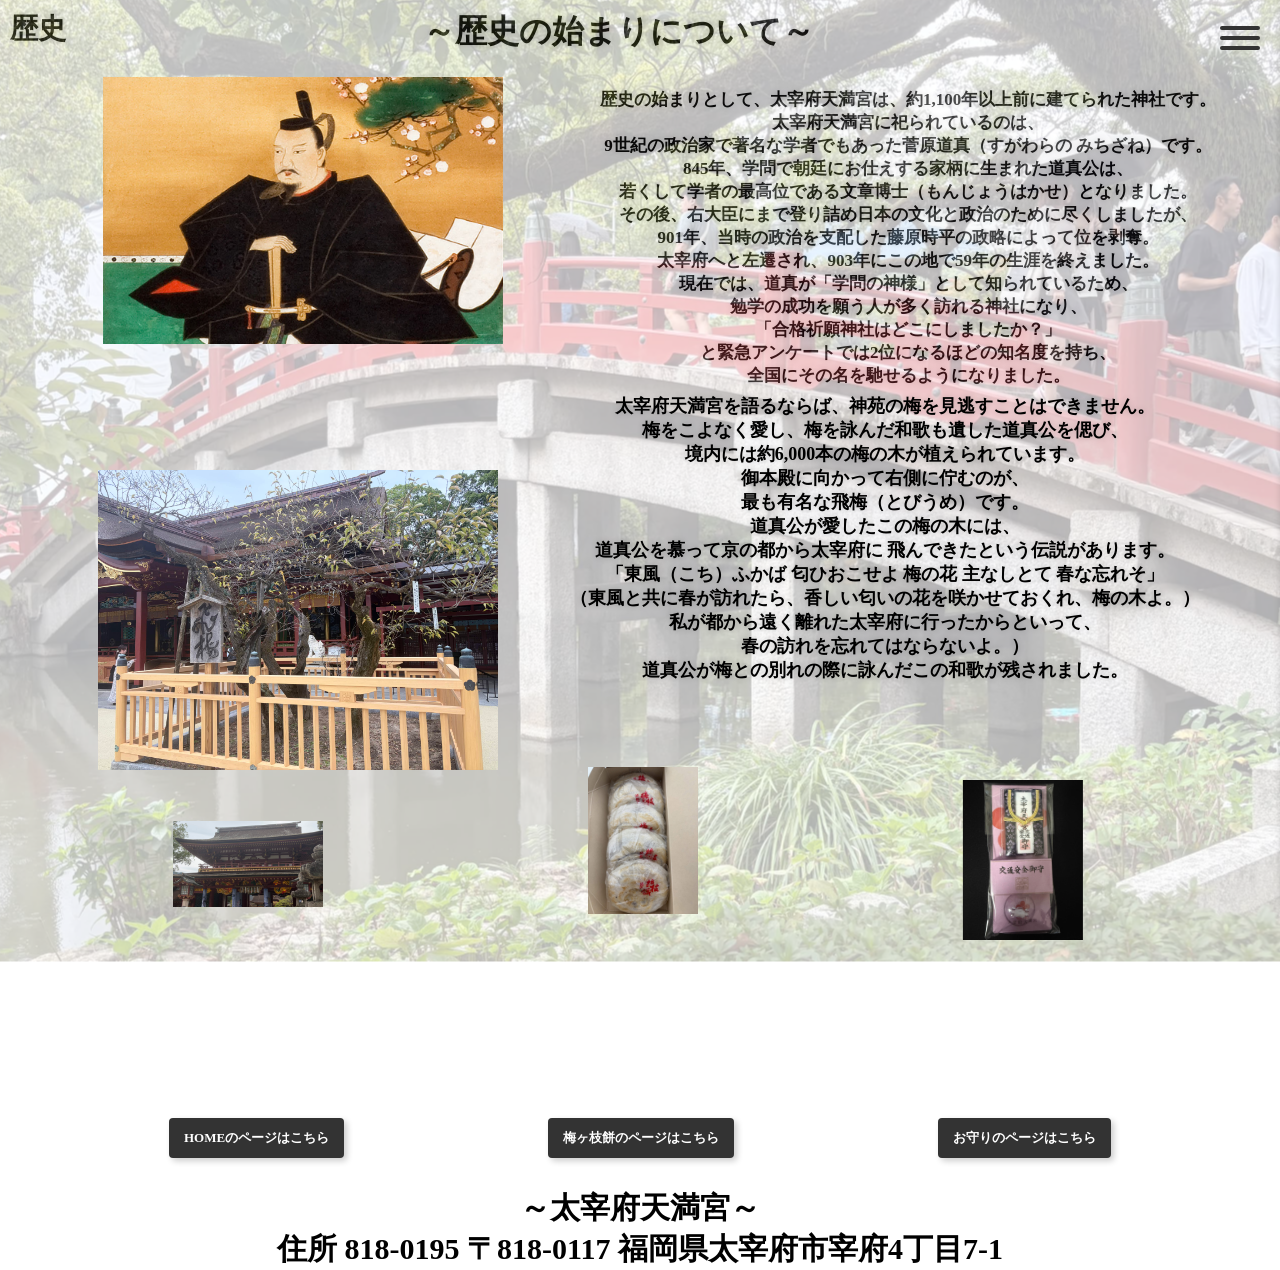
<file: 完成物/history.html>
<!DOCTYPE html>
<html lang="ja">

<head>
    <meta charset="UTF-8">
    <meta name="viewport" content="width=device-width, initial-scale=1.0">
    <title>太宰府天満宮の解説 歴史</title>
    <link rel="stylesheet" href="style.css">
</head>

<body>
    <header class="contaier">
        <h1 class="shadow1">歴史</h1>
        <p class="shadow2">～歴史の始まりについて～</p>
    </header>
    <div class="history1">
        <nav>

            <div class="history1">
                <p>歴史の始まりとして、太宰府天満宮は、約1,100年以上前に建てられた神社です。<br>
                    太宰府天満宮に祀られているのは、<br>9世紀の政治家で著名な学者でもあった菅原道真（すがわらの みちざね）です。<br>
                    845年、学問で朝廷にお仕えする家柄に生まれた道真公は、<br>若くして学者の最高位である文章博士（もんじょうはかせ）となりました。<br>その後、右大臣にまで登り詰め日本の文化と政治のために尽くしましたが、<br>901年、当時の政治を支配した藤原時平の政略によって位を剥奪。<br>太宰府へと左遷され、903年にこの地で59年の生涯を終えました。
                    <br>現在では、道真が「学問の神様」として知られているため、<br>勉学の成功を願う人が多く訪れる神社になり、<br>「合格祈願神社はどこにしましたか？」<br>と緊急アンケートでは2位になるほどの知名度を持ち、<br>全国にその名を馳せるようになりました。
                </p>

                <ul class="ume">
                    <img src="IMG_4832 (1).jpg" alt="太宰府天満宮の写真">
                </ul>
                <div class="sugawara2">
                    <!--<img src="img-sugawaranomichizanekou1.jpg" alt="菅原道真">-->
                    <div class="umeki">
                        <!--<img src="IMG_4836.jpg" alt="梅木">-->
                    </div>


                </div>

                <h1 class="shadow3">


                    <p>

                        太宰府天満宮を語るならば、神苑の梅を見逃すことはできません。<br>梅をこよなく愛し、梅を詠んだ和歌も遺した道真公を偲び、<br>境内には約6,000本の梅の木が植えられています。<br>御本殿に向かって右側に佇むのが、<br>最も有名な飛梅（とびうめ）です。<br>道真公が愛したこの梅の木には、<br>道真公を慕って京の都から太宰府に
                        飛んできたという伝説があります。<br>
                        「東風（こち）ふかば
                        匂ひおこせよ
                        梅の花
                        主なしとて
                        春な忘れそ」<br>
                        （東風と共に春が訪れたら、香しい匂いの花を咲かせておくれ、梅の木よ。）<br>私が都から遠く離れた太宰府に行ったからといって、<br>春の訪れを忘れてはならないよ。）<br>
                        道真公が梅との別れの際に詠んだこの和歌が残されました。

                    </p>

                </h1>
            </div>
            <div class="menu-wrapper">
                <input type="checkbox" id="menu-toggle" hidden>

                <label class="menu-icon" for="menu-toggle">
                    <span></span>
                    <span></span>
                    <span></span>
                </label>

                <div class="overlay"></div>

                <nav class="menu">
                    <ul>
                        <li><a href="index.html">HOME</a></li>
                        <li><a href="history.html">歴史</a></li>
                        <li><a href="gourmet.html">梅ヶ枝餅</a></li>
                        <li><a href="goods.html">お守り</a></li>
                    </ul>
                </nav>
            </div>

        </nav>
        <main>

        </main>
    </div>
    <footer>
        <div class="dazaihu2">

        </div>
        <div class="umegaikun2">
            <!--<img src="IMG_4843.jpg" alt="菅原道真">-->
        </div>
        <div class="omamori8">
            <!--<img src="IMG_4846.jpg" alt="お守り">-->
        </div>
        <a href="index.html" class="btn" target="_blank" rel="noopener">HOMEのページはこちら</a>
        <span class="btn--arrow"></span>
        </a>
         <a href="gourmet.html" class="btn" target="_blank" rel="noopener">梅ヶ枝餅のページはこちら</a>
        <span class="btn--arrow"></span>
        </a>
        <a href="goods.html" class="btn" target="_blank" rel="noopener">お守りのページはこちら</a>
        <span class="btn--arrow"></span>
        </a>
        <div class="dazaihubunn1">
            <p>～太宰府天満宮～<br> 住所 818-0195 〒818-0117 福岡県太宰府市宰府4丁目7-1</p>
        </div>
    </footer>

</body>

</html>
</file>
<file: 完成物/style.css>
:root {
    --my-nav-width: 20%;
}

* {
    box-sizing: border-box;
    margin: 0;
    padding: 0;
}

body {
    display: flex;
    flex-wrap: wrap;
}

header {
    font-weight: 900;
    background-color: white;
    width: 100%;
    height: 10vh;
    font-size: 100%;
}

.contaier p {
    height: auto;
    font-size: 200%;
    margin: 0px auto;
    font-weight: 700;
    font-family: "游明朝", "Yu Mincho", "ヒラギノ明朝 ProN", "Hiragino Mincho ProN", "MS P明朝", "MS Mincho", serif;

    .shadow {
        text-shadow: 0 0 8px rgb(0, 0, 0, 0.4);
    }
}

nav {
    width: 100vmax;
    height: 80vh;
    margin: auto 0;
}

.dazaihu {
    background: url("../sato-zemi/IMG_4834\ \(2\).jpg");
    /* image 1 */

    position: absolute;


    align-items: center;
    opacity: 0.3;
    transform: scale(0.5);
    background-size: -6000px;
    right: -1200px;
    top: -600px;
}

.dazaihu p {
    font-size: 50px;
}

.contents div {
    height: auto;
    font-size: 40%;
    font-weight: 1000;
    text-align: center;
    padding-top: 10px;
    font-family: "游明朝", "Yu Mincho", "ヒラギノ明朝 ProN", "Hiragino Mincho ProN", "MS P明朝", "MS Mincho", serif;

    .shadow {
        text-shadow: 0 0 8px rgb(0, 0, 0, 0.4);

    }
}

div {
    height: auto;
    text-align: center;
    font-size: 60px;

}




body {
    display: flex;
    align-items: center;
    justify-content: center;
    min-height: 168px;
}



.contaier {
    display: flex;
    flex-wrap: wrap;
}

.menu-wrapper {
    position: relative;
}

.menu-icon {
    width: 40px;
    height: 30px;
    position: fixed;
    /* ← fixedにして常に左上固定 */
    top: 20px;
    right: 20px;
    cursor: pointer;
    z-index: 3;
    display: inline-block;
}

.menu-icon span {
    display: block;
    height: 4px;
    margin: 6px 0;
    background: #333;
    border-radius: 2px;
    transition: 0.4s;
}

/* ハンバーガーがXに変形 */
#menu-toggle:checked+.menu-icon span:nth-child(1) {
    transform: translateY(10px) rotate(45deg);
}

#menu-toggle:checked+.menu-icon span:nth-child(2) {
    opacity: 0;
}

#menu-toggle:checked+.menu-icon span:nth-child(3) {
    transform: translateY(-10px) rotate(-45deg);
}

/* オーバーレイ背景 */
.overlay {
    position: fixed;
    inset: 0;
    background: rgba(0, 0, 0, 0.5);
    opacity: 0;
    pointer-events: none;
    transition: 0.4s;
    z-index: 1;
}

#menu-toggle:checked~.overlay {
    opacity: 1;
    pointer-events: auto;
}

/* メニュー本体（左から出す） */
.menu {
    position: fixed;
    top: 0;
    right: -250px;
    /* ← 初期位置を左へ */
    width: 250px;
    height: 100%;
    background: #fff;
    box-shadow: 2px 0 8px rgba(0, 0, 0, 0.2);
    transition: left 0.4s ease;
    z-index: 2;
}

#menu-toggle:checked~.menu {
    right: 0;
    /* ← 開いたときは左0へ */
}

.menu ul {
    list-style: none;
    padding: 60px 20px;
}

.menu li {
    margin: 20px 0;
    line-height: 35px;
    font-weight: bold;
}

.menu a {
    text-decoration: none;
    color: #333;
    font-size: 1.2rem;
    transition: color 0.3s;

}

.menu a:hover {
    color: #007bff;
}

.shadow1 {
    font-weight: 900;
    color: black;
    font-size: 28px;
    padding: 10px;
}

.shadow1 {
    text-shadow: 0 0 6px rgb(0, 0, 0, 0.2);
}

.shadow2 {
    font-weight: 900;
    color: black;
    font-size: 28px;
    padding: 10px;
    transform: translateX(-60px);
}

.shadow2 {
    text-shadow: 0 0 6px rgb(0, 0, 0, 0.2);
}

.btn {
    display: inline-block;
    background: #86a2ee;
    padding: 15px 48px;
    color: #fff;
    border-radius: 5px;
    text-decoration: none;
    transition: all 1s ease;
    box-shadow: 3px 3px 6px rgba(0, 0, 0, 0.2)
}

body {
    overflow-x: hidden;
}

.btn {
    font-size: 13px;
    height: 40px;
    min-width: 120px;
    font-weight: 700;
    letter-spacing: 0;
    display: inline-flex;
    align-items: center;
    justify-content: center;
    border: 1px solid transparent;
    padding: 0 14px;
    -webkit-appearance: none;
    appearance: none;
    cursor: pointer;
    transition: all .3s;
}

.btn {
    background: #333;
    color: #fff;
    transition: 0.3s;

    &:hover {
        background: #fff;
        color: #333;
    }
}

.btn {
    font-size: 13px;
    height: 40px;
    min-width: 120px;
    font-weight: 700;
    letter-spacing: 0;
    display: inline-flex;
    align-items: center;
    justify-content: center;
    border: 1px solid transparent;
    padding: 0 14px;
    border-radius: 4px;
    -webkit-appearance: none;
    appearance: none;
    cursor: pointer;
    transition: all .3s;
    position: relative;


    &--primary {
        background-color: #1193b3;
        border-color: #1193b3;
        color: #fff;

        &:hover {
            background-color: #0a7b96;
            border-color: #0a7b96;
            color: #fff;

            .btn--arrow {
                right: 8px;
            }
        }
    }

    &--arrow {
        display: inline-block;
        vertical-align: middle;
        color: #fff;
        line-height: 1;
        width: 14px;
        height: 2px;
        background: #fff;
        position: absolute;
        top: 50%;
        right: 16px;
        transition: all .3s;

        &::before {
            content: "";
            width: 8px;
            height: 8px;
            border: 2px solid #fff;
            border-left: 0;
            border-bottom: 0;
            transform: rotate(45deg);
            transform-origin: top right;
            position: absolute;
            top: 50%;
            right: -1px;
            box-sizing: border-box;
        }
    }
}

body {
    display: flex;
    align-items: center;
    justify-content: center;
    min-height: 168px;
}

.btn {
    margin: 100px;
    top: 250px;
}

.ume {
    background-image: url("IMG_4832 (1).jpg");
    /* image 1 */

    position: absolute;


    align-items: center;
    opacity: 0.3;
    transform: scale(0.5);
    background-size: -6000px;
    right: -1200px;
    top: -600px;

}

.sugawara {
    width: 545px;
    height: 600px;
    background-image: url(img-sugawaranomichizanekou1.jpg);
    background-repeat: no-repeat;
    position: absolute;
    background-size: 150px;
    background-position: center;
    top: 520px;
    left: -24px;
}

.history1 p {

    text-shadow: 0 0 6px rgb(0, 0, 0, 0.2);
    color: black;
    height: auto;
    font-size: 17px;
    font-weight: 900;
    text-align: center;
    padding-top: 40px;
    margin-left: 600px;
    display: flex;
    margin-top: -42px;
    /* 要素を横並びにする */
    align-items: center;
    /* 垂直方向の中央揃え */
    gap: 16px;
    /* 画像と文字の間の余白 */
    font-family: "游明朝", "Yu Mincho", "ヒラギノ明朝 ProN", "Hiragino Mincho ProN", "MS P明朝", "MS Mincho", serif;

    .shadow {
        
        text-shadow: 0 0 8px rgb(0, 0, 0, 0.4);
    }
}




.dazaihu2 {
    width: 545px;
    height: 640px;
    background-image: url(IMG_4834\ \(2\).jpg);
    background-repeat: no-repeat;
    position: absolute;
    background-size: 150px;
    background-position: center;
    top: 544px;
    left: -25px;
    right: 70px;
}

.sugawara2 {
    width: 545px;
    height: 600px;
    background-image: url(img-sugawaranomichizanekou1.jpg);
    background-repeat: no-repeat;
    position: absolute;
    background-size: 400px;
    background-position: center;
    top: -90px;
    left: 30px;

}

.shadow3 {
    color: black;
    font-size: 28px;
    padding: 10px;
    transform: translateX(-60px);
    right: 560px;
    margin-top: 1px;

}

.shadow3 {
    text-shadow: 0 0 6px rgb(0, 0, 0, 0.2);
    font-family: "游明朝", "Yu Mincho", "ヒラギノ明朝 ProN", "Hiragino Mincho ProN", "MS P明朝", "MS Mincho", serif;
}

.shadow3 p {
    font-size: 18px;
    padding: 20px;
    right: 950px;
    margin-top: -24px;
    margin-right: -50px;
}

.btn2 {
    display: inline-block;
    background: #86a2ee;
    padding: 15px 48px;
    color: #fff;
    border-radius: 5px;
    text-decoration: none;
    transition: all 1s ease;
    box-shadow: 3px 3px 6px rgba(0, 0, 0, 0.2)
}

body {
    overflow-x: hidden;
}

.btn2 {
    font-size: 13px;
    height: 40px;
    min-width: 120px;
    font-weight: 700;
    letter-spacing: 0;
    display: inline-flex;
    align-items: center;
    justify-content: center;
    border: 1px solid transparent;
    padding: 0 14px;
    -webkit-appearance: none;
    appearance: none;
    cursor: pointer;
    transition: all .3s;
}

.btn2 {
    background: #333;
    color: #fff;
    transition: 0.3s;

    &:hover {
        background: #fff;
        color: #333;
    }
}

.btn2 {
    font-size: 13px;
    height: 40px;
    min-width: 120px;
    font-weight: 700;
    letter-spacing: 0;
    display: inline-flex;
    align-items: center;
    justify-content: center;
    border: 1px solid transparent;
    padding: 0 14px;
    border-radius: 4px;
    -webkit-appearance: none;
    appearance: none;
    cursor: pointer;
    transition: all .3s;
    position: relative;


    &--primary {
        background-color: #1193b3;
        border-color: #1193b3;
        color: #fff;

        &:hover {
            background-color: #0a7b96;
            border-color: #0a7b96;
            color: #fff;

            .btn2--arrow {
                right: 8px;
            }
        }
    }

    &--arrow {
        display: inline-block;
        vertical-align: middle;
        color: #fff;
        line-height: 1;
        width: 14px;
        height: 2px;
        background: #fff;
        position: absolute;
        top: 50%;
        right: 16px;
        transition: all .3s;

        &::before {
            content: "";
            width: 8px;
            height: 8px;
            border: 2px solid #fff;
            border-left: 0;
            border-bottom: 0;
            transform: rotate(45deg);
            transform-origin: top right;
            position: absolute;
            top: 50%;
            right: -1px;
            box-sizing: border-box;
        }
    }
}

body {
    display: flex;
    align-items: center;
    justify-content: center;
    min-height: 168px;
}

.btn2 {
    margin: 100px;
    top: 170px;
}

.gurahu p {
    font-weight: 900;
    font-size: 20px;
    font-family: "游明朝", "Yu Mincho", "ヒラギノ明朝 ProN", "Hiragino Mincho ProN", "MS P明朝", "MS Mincho", serif;
}

.gurahu2 {
    background: url("../sato-zemi/ank/2026-10-02/115315.png");
    transform: scale(0.5);
    margin-top: -100px;
    margin-right: 550px;



}

.gurahu3 {
    background: url("../sato-zemi/ank/2026-10-02/115325.png");
    transform: scale(0.5);
    margin-top: -450px;
    margin-left: 550px;
}

img {
    vertical-align: bottom;
    /* または top, middle でも可 */
}

.umegai {
    font-size: 22px;
    margin-left: 210px;
    font-weight: 900;
    

    .umegai {
        font-family: "游明朝", "Yu Mincho", "ヒラギノ明朝 ProN", "Hiragino Mincho ProN", "MS P明朝", "MS Mincho", serif;
    }

}

.umeki {
    width: 545px;
    height: 600px;
    background-image: url(IMG_4836.jpg);
    background-repeat: no-repeat;
    position: absolute;
    background-size: 400px;
    background-position: center;
    top: 410px;
    left: -5px;

}

.gurumegazou {
    background: url("../sato-zemi/IMG_4840.webp");
    /* image 1 */

    position: absolute;


    align-items: center;
    opacity: 0.3;
    transform: scale(1.5);
    background-size: -10px;
    right: 100px;
    top: 50px;
}

.umegaimoti {
    background-image: url(IMG_4841.jpg);
    position: absolute;


    align-items: center;

    transform: scale(0.1);
    background-size: -2000px;
    right: -80px;
    top: -1200px;

}

.umegaimoti2 {
    background-image: url(IMG_4843.jpg);
    position: absolute;


    align-items: center;

    transform: scale(0.1);
    background-size: -2000px;
    right: -80px;
    top: -915px;

}

.umegaikun {
    width: 545px;
    height: 600px;
    background-image: url(IMG_4843.jpg);
    background-repeat: no-repeat;
    position: absolute;
    background-size: 150px;
    background-position: center;
    top: 470px;
    left: 355px;
}

.umegaikun2 {
    width: 545px;
    height: 600px;
    background-image: url(IMG_4843.jpg);
    background-repeat: no-repeat;
    position: absolute;
    background-size: 110px;
    background-position: center;
    top: 540px;
    left: 370px;
}

.dazaihu3 {
    width: 545px;
    height: 640px;
    background-image: url(IMG_4834\ \(2\).jpg);
    background-repeat: no-repeat;
    position: absolute;
    background-size: 150px;
    background-position: center;
    top: 586px;
    left: -36px;
    right: 70px;
}

.sugawara4 {
    width: 545px;
    height: 600px;
    background-image: url(img-sugawaranomichizanekou1.jpg);
    background-repeat: no-repeat;
    position: absolute;
    background-size: 150px;
    background-position: center;
    top: 520px;
    left: 385px;
}

.dazaihu4 {
    background: url("../sato-zemi/IMG_4831\ \(2\).jpg");
    /* image 1 */

    position: absolute;


    align-items: center;
    opacity: 0.3;
    transform: scale(0.5);
    background-size: -6000px;
    right: -780px;
    top: -600px;
}

.omamori {
    width: 545px;
    height: 600px;
    background-image: url(IMG_4846.jpg);
    background-repeat: no-repeat;
    position: absolute;
    background-size: 400px;
    background-position: center;
    top: -1040px;
    left: -5px;
    transform: scale(0.09);
}

.btn3 {
    display: inline-block;
    background: #86a2ee;
    padding: 15px 48px;
    color: #fff;
    border-radius: 5px;
    text-decoration: none;
    transition: all 1s ease;
    box-shadow: 3px 3px 6px rgba(0, 0, 0, 0.2)
}

body {
    overflow-x: hidden;
}

.btn3 {
    font-size: 13px;
    height: 40px;
    min-width: 120px;
    font-weight: 700;
    letter-spacing: 0;
    display: inline-flex;
    align-items: center;
    justify-content: center;
    border: 1px solid transparent;
    padding: 0 14px;
    -webkit-appearance: none;
    appearance: none;
    cursor: pointer;
    transition: all .3s;
}

.btn3 {
    background: #333;
    color: #fff;
    transition: 0.3s;

    &:hover {
        background: #fff;
        color: #333;
    }
}

.btn3 {
    font-size: 13px;
    height: 40px;
    min-width: 120px;
    font-weight: 700;
    letter-spacing: 0;
    display: inline-flex;
    align-items: center;
    justify-content: center;
    border: 1px solid transparent;
    padding: 0 14px;
    border-radius: 4px;
    -webkit-appearance: none;
    appearance: none;
    cursor: pointer;
    transition: all .3s;
    position: relative;


    &--primary {
        background-color: #1193b3;
        border-color: #1193b3;
        color: #fff;

        &:hover {
            background-color: #0a7b96;
            border-color: #0a7b96;
            color: #fff;

            .btn2--arrow {
                right: 8px;
            }
        }
    }

    &--arrow {
        display: inline-block;
        vertical-align: middle;
        color: #fff;
        line-height: 1;
        width: 14px;
        height: 2px;
        background: #fff;
        position: absolute;
        top: 50%;
        right: 16px;
        transition: all .3s;

        &::before {
            content: "";
            width: 8px;
            height: 8px;
            border: 2px solid #fff;
            border-left: 0;
            border-bottom: 0;
            transform: rotate(45deg);
            transform-origin: top right;
            position: absolute;
            top: 50%;
            right: -1px;
            box-sizing: border-box;
        }
    }
}

body {
    display: flex;
    align-items: center;
    justify-content: center;
    min-height: 168px;
}

.btn3 {
    margin: 100px;
    top: 260px;
}

.sugawara5 {
    width: 545px;
    height: 600px;
    background-image: url(img-sugawaranomichizanekou1.jpg);
    background-repeat: no-repeat;
    position: absolute;
    background-size: 150px;
    background-position: center;
    top: 609px;
    left: 379px;
}

.sugawara10 {
    width: 545px;
    height: 600px;
    background-image: url(img-sugawaranomichizanekou1.jpg);
    background-repeat: no-repeat;
    position: absolute;
    background-size: 150px;
    background-position: center;
    top: 600px;
    left: 385px;
}

.dazaihu6 {
    width: 545px;
    height: 640px;
    background-image: url(IMG_4834\ \(2\).jpg);
    background-repeat: no-repeat;
    position: absolute;
    background-size: 150px;
    background-position: center;
    top: 596px;
    left: -45px;
    right: 70px;
}

.umegaikun5 {
    width: 545px;
    height: 600px;
    background-image: url(IMG_4843.jpg);
    background-repeat: no-repeat;
    position: absolute;
    background-size: 150px;
    background-position: center;
    top: 579px;
    left: 750px;
    transform: scale(0.8);

}

.omamori10 p {
    font-weight: 900;
    color: black;
    height: auto;
    font-size: 20px;
    font-weight: 1000;
    text-align: center;
    padding-top: 40px;
    margin-left: 500px;
    display: flex;
    margin-top: -35px;
    /* 要素を横並びにする */
    align-items: center;
    /* 垂直方向の中央揃え */
    gap: 16px;
    /* 画像と文字の間の余白 */
    font-family: "游明朝", "Yu Mincho", "ヒラギノ明朝 ProN", "Hiragino Mincho ProN", "MS P明朝", "MS Mincho", serif;

    .shadow {
        text-shadow: 0 0 8px rgb(0, 0, 0, 0.4);
    }
}

.omamori10 h1 {
    font-weight: 900;
    color: black;
    height: auto;
    font-size: 30px;
    font-weight: 1000;
    text-align: center;
    padding-top: 40px;
    margin-left: 730px;
    display: flex;
    margin-top: -45px;
    /* 要素を横並びにする */
    align-items: center;
    /* 垂直方向の中央揃え */
    gap: 16px;
    /* 画像と文字の間の余白 */
    font-family: "游明朝", "Yu Mincho", "ヒラギノ明朝 ProN", "Hiragino Mincho ProN", "MS P明朝", "MS Mincho", serif;

    .shadow {
        text-shadow: 0 0 8px rgb(0, 0, 0, 0.4);
    }
}

.omamori2 {
    width: 545px;
    height: 600px;
    background-image: url(IMG_4847.webp);
    background-repeat: no-repeat;
    position: absolute;
    background-size: 150px;
    background-position: center;
    top: 300px;
    left: 0.2px;
    transform: scale(0.3);
}

.omamori3 {
    width: 545px;
    height: 600px;
    background-image: url(IMG_4847.webp);
    background-repeat: no-repeat;
    position: absolute;
    background-size: 150px;
    background-position: center;
    top: 300px;
    left: 170px;
    transform: scale(0.3);
}

.omamori4 h1 {
    font-weight: 900;
    color: black;
    height: auto;
    font-size: 30px;
    font-weight: 1000;
    text-align: center;
    padding-top: 40px;
    margin-left: 755px;
    display: flex;
    margin-top: -45px;
    /* 要素を横並びにする */
    align-items: center;
    /* 垂直方向の中央揃え */
    gap: 16px;
    /* 画像と文字の間の余白 */
    font-family: "游明朝", "Yu Mincho", "ヒラギノ明朝 ProN", "Hiragino Mincho ProN", "MS P明朝", "MS Mincho", serif;

    .shadow {
        text-shadow: 0 0 8px rgb(0, 0, 0, 0.4);
    }
}

.omamori4 p {
    font-weight: 900;
    color: black;
    height: auto;
    font-size: 18px;
    font-weight: 1000;
    text-align: center;
    padding-top: 40px;
    margin-left: 580px;
    display: flex;
    margin-top: -45px;
    /* 要素を横並びにする */
    align-items: center;
    /* 垂直方向の中央揃え */
    gap: 16px;
    /* 画像と文字の間の余白 */
    font-family: "游明朝", "Yu Mincho", "ヒラギノ明朝 ProN", "Hiragino Mincho ProN", "MS P明朝", "MS Mincho", serif;

    .shadow {
        text-shadow: 0 0 8px rgb(0, 0, 0, 0.4);
    }
}

.omamori7 {
    width: 545px;
    height: 600px;
    background-image: url(IMG_4846.jpg);
    background-repeat: no-repeat;
    position: absolute;
    background-size: 150px;
    background-position: center;
    top: 570px;
    left: 755px;
    transform: scale(0.8);

}

.omamori8 {
    width: 545px;
    height: 600px;
    background-image: url(IMG_4846.jpg);
    background-repeat: no-repeat;
    position: absolute;
    background-size: 150px;
    background-position: center;
    top: 560px;
    left: 750px;
    transform: scale(0.8);

}

.menu {
    text-shadow: 0 0 6px rgb(0, 0, 0, 0.2);
    font-family: "游明朝", "Yu Mincho", "ヒラギノ明朝 ProN", "Hiragino Mincho ProN", "MS P明朝", "MS Mincho", serif;
}

.dazaihubunn1 {
    font-weight: bold;
    font-size: 30px;
    margin-top: 180px;
    margin-left: auto;
     font-family: "游明朝", "Yu Mincho", "ヒラギノ明朝 ProN", "Hiragino Mincho ProN", "MS P明朝", "MS Mincho", serif;
}

.dazaihubunn4 {
    font-weight: bold;
    font-size: 40px;
    margin-top: 210px;
    margin-left: auto;
    font-family: "游明朝", "Yu Mincho", "ヒラギノ明朝 ProN", "Hiragino Mincho ProN", "MS P明朝", "MS Mincho", serif;
}

.dazaihubunn3 {
    font-weight: bold;
    font-size: 40px;
    margin-top: 210px;
    margin-left: auto;
    font-family: "游明朝", "Yu Mincho", "ヒラギノ明朝 ProN", "Hiragino Mincho ProN", "MS P明朝", "MS Mincho", serif;
}

.omamori11 {
    width: 545px;
    height: 600px;
    background-image: url(IMG_4846.jpg);
    background-repeat: no-repeat;
    position: absolute;
    background-size: 150px;
    background-position: center;
    top: 470px;
    left: 735px;
    transform: scale(1);
}
</file>
